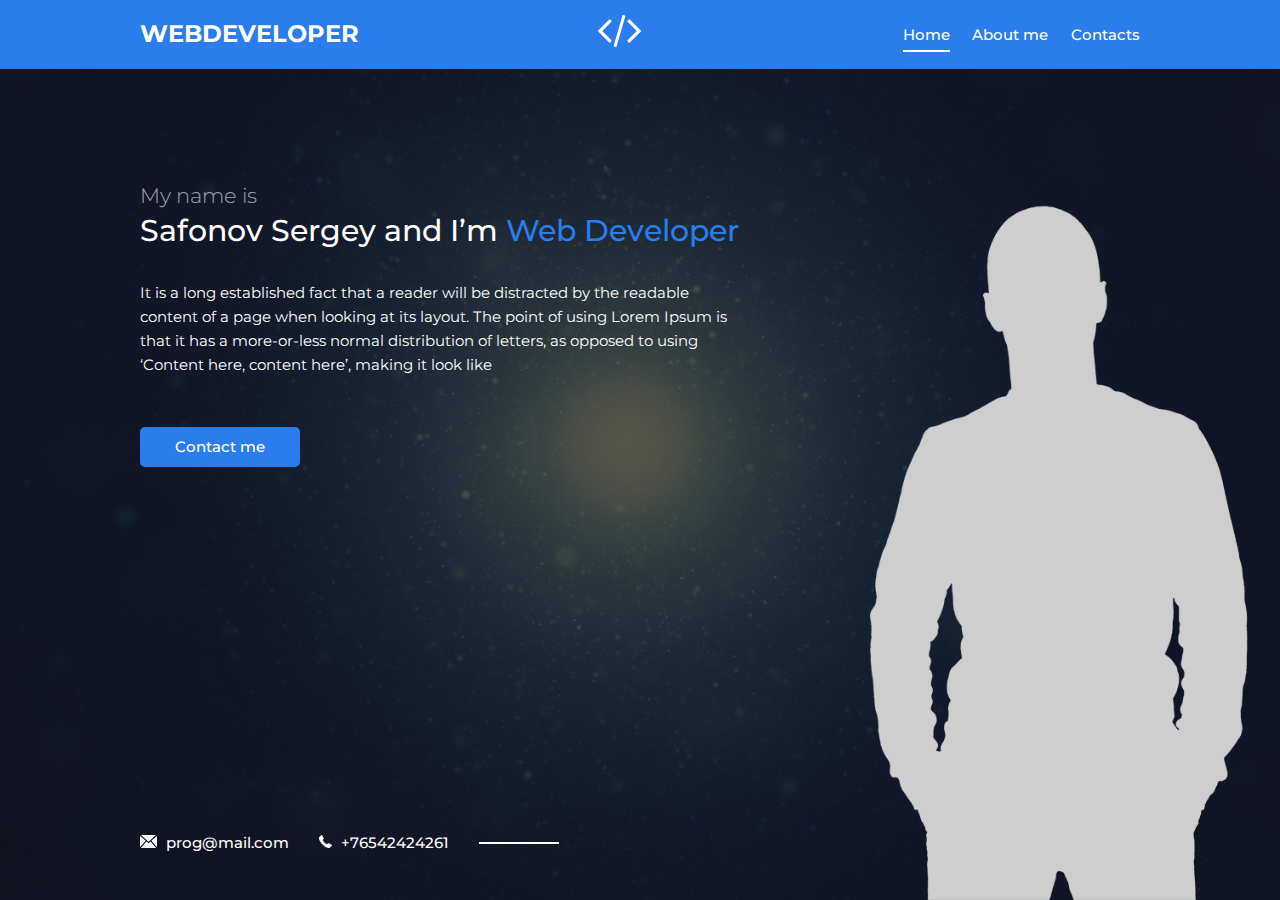
<file: index.html>
<!DOCTYPE html>
<html lang="en">

  <head>
    <meta charset="UTF-8" />
    <meta name="viewport" content="width=device-width, initial-scale=1">
    <link href="https://fonts.googleapis.com/css2?family=Montserrat:wght@300;400;500;700&display=swap" rel="stylesheet" >
    <link rel="stylesheet" href="CSS/style.css" />
    <link rel="icon" type="image/png" href="image/favicon.jpg" />
    <title>Personal Folio</title>
  </head>

  <body>
    <link rel="stylesheet" href="" />
    <div class="page">

      <!--        Header-->
      
      <header class="header">
        <div class="container">
          <div class="header-inner">
            <div class="header-brand">WEBDEVELOPER</div>

            <div class="header-logo">
              <img src="image/logotype.svg" alt="" />
            </div>

            <nav class="header-nav">
              <a class="header-nav-link active" href="index.html">Home</a>
              <a class="header-nav-link" href="about.html">About me</a>
              <a class="header-nav-link" href="contacts.html">Contacts</a>
            </nav>
          </div>
        </div>
      </header>

      <!--Container-->

      <div class="container">
        <main class="content">
          <div class="content-header">
            <h2 class="subtitle">My name is</h2>
            <h1 class="title">
              Safonov Sergey and I’m <span>Web Developer</span>
            </h1>
          </div>
          <div class="text">
            <p>
              It is a long established fact that a reader will be distracted by
              the readable content of a page when looking at its layout. The
              point of using Lorem Ipsum is that it has a more-or-less normal
              distribution of letters, as opposed to using ‘Content here,
              content here’, making it look like
            </p>
          </div>
          <a class="btn" href="contacts.html">
            Contact me
          </a>
        </main>
      </div>

      <!--Footer-->

      <footer class="footer">
        <div class="container">
          <div class="contacts">
            <a class="contacts-link" href="prog@mail.com">
              <img class="contacts-icon" src="image/maill.svg" alt="" />
              prog@mail.com
            </a>
            <a class="contacts-link" href="tel:+76546516861">
              <img class="contacts-icon" src="image/phone.svg" alt=""/>
                +76542424261
            </a>
          </div>
        </div>
      </footer>

      <img class="author" src="image/me.png" alt="" />
    </div>
    <!--Page-->
  </body>
</html>
</file>
<file: CSS/style.css>
html {
    font-size: 15px;
}

body {
    margin: 0;
    font-family: 'Montserrat', sans-serif;
    font-size: 1rem;
    line-height: 1.6;
}

*,
*:before,
*:after {
    box-sizing: border-box;
}

h1,
h2,
h3,
h4,
h5,
h6 {
    margin: 0;
}

p {
    margin: 0 0 10px;
}

.container {
    width: 100%;
    max-width: 1030px;
    margin: 0 auto;
    padding: 0px 1rem;
}

/* Page
=================*/

.page {
    width: 100%;
    height: 100vh;
    min-height: 800px;
    position: relative;
    overflow: hidden;

    background: #111 url("../image/bg.jpg") center no-repeat;
    background-size: cover;
}


/* Header
=================*/

.header {
    padding: 1rem 0;
    margin-bottom: 110px;

    background: #2B7DED;
}

.header-inner {
    display: flex;
    justify-content: space-between;
    align-items: center;
}

.header-brand {
    font-size: 1.6rem;
    color: #fff;
    text-transform: uppercase;
    font-weight: 700;
}

.header-logo {
    display: block;
}

.header-nav {
    display: flex;
}

.header-nav-link {
    margin-left: 1.5rem;

    color: #fff;
    font-size: 1rem;
    font-weight: 500;
    text-decoration: none;

    transition: color .4s linear;
}

.header-nav-link:hover {
    color: #000b15;
}

.header-nav-link.active {
    position: relative;
}

.header-nav-link.active:after {
    content: "";
    width: 100%;
    height: 2px;

    background-color: #fff;

    position: absolute;
    left: 0;
    bottom: -5px;
}


/* Content
=================*/

.content {
    height: 100%;
    width: 100%;
    max-width: 605px;
}

.content-header {
    margin-bottom: 32px;
}

.subtitle {
    font-size: 1.4rem;
    color: rgba(255, 255, 255, 0.6);
    font-weight: 300;
}

.title {
    margin-bottom: 10px;
    font-size: 2rem;
    color: #fff;
    font-weight: 500;
    line-height: 1.2;
}

.title span {
    color: #2B7DED;
}

.text {
    margin-bottom: 50px;

    font-size: 1rem;
    color: #fff;
}


/*   Btn   */

.btn {
    display: inline-block;
    padding: 12px 35px;


    font-family: inherit;
    font-size: 1rem;
    line-height: 1.1;
    color: #fff;
    font-weight: 500;
    text-decoration: none;


    cursor: pointer;
    border: none;
    background-color: #2B7DED;
    border-radius: 5px;

    transition: background .3s linear;
}

.btn-full {
    display: block;
    width: 100%;
}

.btn:hover {
    background-color: #1c60be;
}


/* Author
=================*/

.author {
    position: absolute;

    margin-right: 10px;

    right: 20px;
    bottom: 0;
    border: 0;
}

/* Footer
=================*/

.footer {
    width: 100%;

    position: absolute;
    bottom: 45px;
    left: 0;
}


/* Contacts
=================*/

.contacts {
    display: flex;
    align-items: center;
}

.contacts-link {
    margin-right: 2rem;

    font-size: 1rem;
    color: #fff;
    text-decoration: none;
    font-weight: 500;
}

.contacts-link:last-child {
    margin-right: 0;
    position: relative;
}

.contacts-link:last-child:after {
    content: "";
    display: block;
    width: 80px;
    height: 2px;
    margin-left: 2rem;

    background-color: #fff;
    pointer-events: none;

    position: absolute;
    left: 100%;
    top: 11px;
}

.contacts-link:hover {
    text-decoration: underline;
}

.contacts-icon {
    margin-right: 5px
}

/* Form
=============*/


.form {
    width: 100%;
    max-width: 280px;
}

.form-group {
    margin-bottom: 20px;
}

.input,
.textarea {
    display: block;
    width: 100%;
    padding: 12px 18px;

    font-family: inherit;
    font-size: 1rem;
    color: #fff;

    border: none;
    background-color: rgba(255, 255, 255, 0.1);
    border-radius: 5px;
}

.textarea {
    height: 100px;
    resize: none;

}

.textarea::placeholder,
.input::placeholder {
    color: #fff;
}


/* Media
=================*/

@media (max-width: 1000px) {

    .author {
        right: -30px;
    }

}


@media (max-width: 767px) {

     .page {
        min-height: 100vh;
        height: auto;
        padding-bottom: 2rem;
    }

    .header {
        margin-bottom: 50px;
    }

    .header-logo {
        display: none;
    }

    .header-brand {
        font-size: 1.2rem;
    }

    .content {
        max-width: none;
        margin-bottom: 50px;
        text-align: center;
    }


    .form {
        margin: 0 auto;
    }


    .contacts {
        flex-direction: column;
    }

    .contacts-link {
        margin-right: 0;
        margin-bottom: 0.5rem;
    }

    .contacts-link:last-child {
        margin-bottom: 0;
    }

    .contacts-link:last-child:after {
        display: none;
    }

        .footer {
        position: static;
    }

    .author {
        display: none;
    }

}

@media (max-width: 565px) {


    .header-inner {
        flex-direction: column;
    }

    .header-brand {
        margin-bottom: 1rem;
    }
}

@media (max-width: 321px) {

    .title {
        font-size: 1.5rem;
    }

    .subtitle {
        font-size: 1.1rem;
    }
}
</file>
